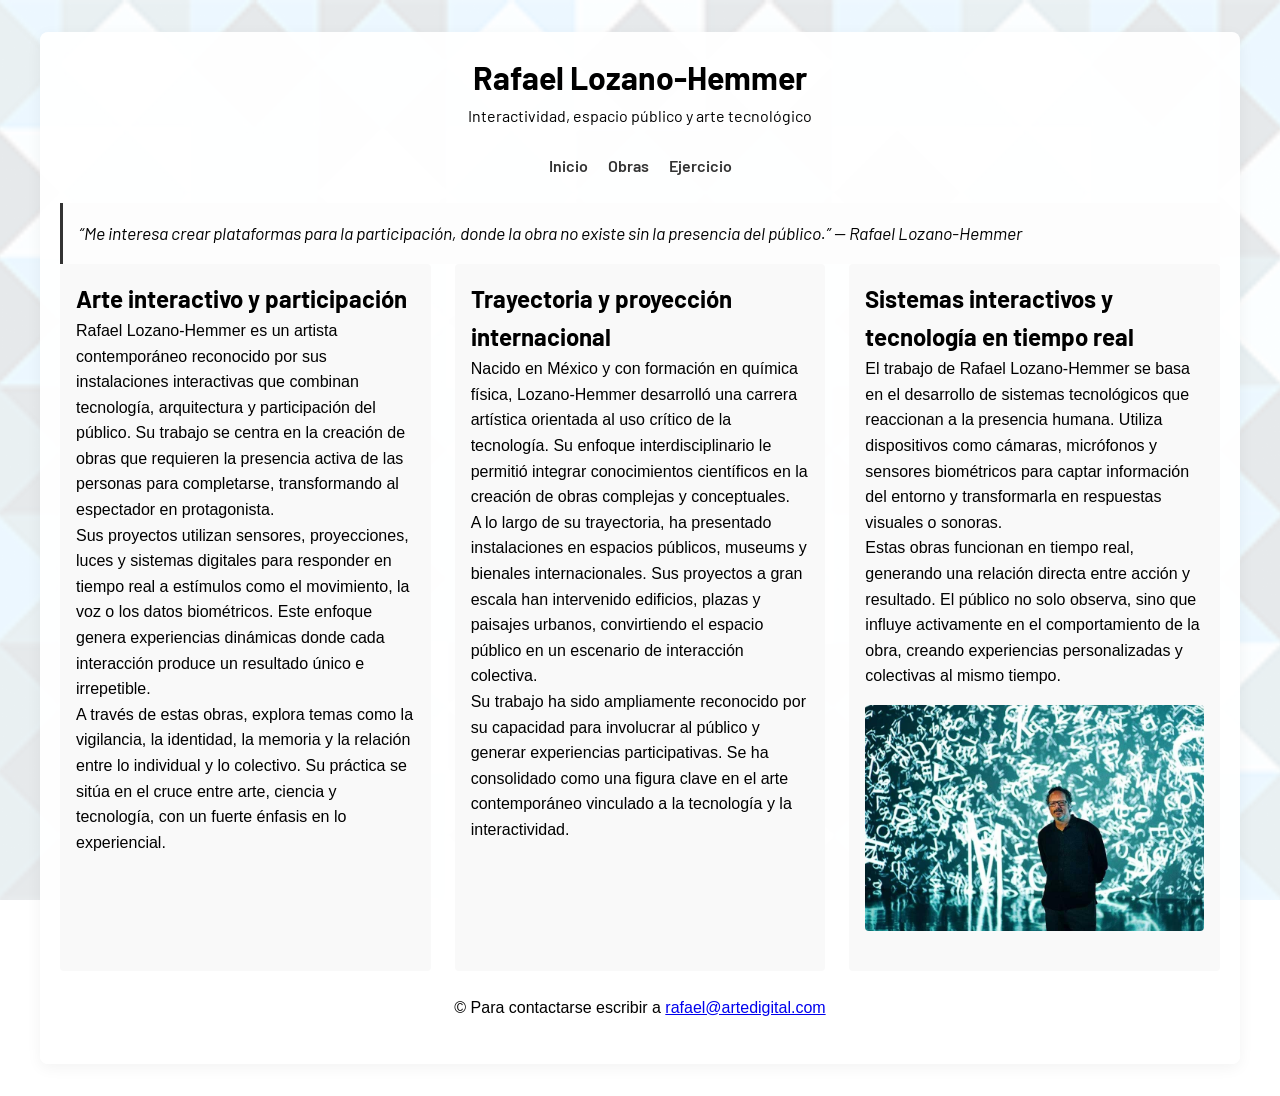
<file: index.html>
<!DOCTYPE html>
<html lang="es">
<head>
    <meta charset="UTF-8">
    <meta name="viewport" content="width=device-width, initial-scale=1.0">
    <title>Inicio - Rafael Lozano-Hemmer</title>
    <link rel="preconnect" href="https://fonts.googleapis.com">
    <link rel="preconnect" href="https://fonts.gstatic.com" crossorigin>
    <link href="https://fonts.googleapis.com/css2?family=Arvo:ital,wght@0,400;0,700;1,400;1,700&family=Barlow:ital,wght@0,100;0,200;0,300;0,400;0,500;0,600;0,700;0,800;0,900;1,100;1,200;1,300;1,400;1,500;1,600;1,700;1,800;1,900&display=swap" rel="stylesheet">
    <link rel="stylesheet" href="css/estilos.css">
</head>
<body>
    <div class="contenedor">
        <header>
            <h1>Rafael Lozano-Hemmer</h1>
            <p class="subtitulo">Interactividad, espacio público y arte tecnológico</p>
        </header>
        
        <nav>
            <ul>
                <li><a href="index.html">Inicio</a></li>
                <li><a href="obras.html">Obras</a></li>
                <li><a href="ejercicio.html">Ejercicio</a></li>
            </ul>
        </nav>
        
        <blockquote class="destacado">
            <p>“Me interesa crear plataformas para la participación, donde la obra no existe sin la presencia del público.” — Rafael Lozano-Hemmer</p>
        </blockquote>

        
        <main class="layout-3c">
            
            
            <section class="columna">
                <h2>Arte interactivo y participación</h2>
                <p>Rafael Lozano-Hemmer es un artista contemporáneo reconocido por sus instalaciones interactivas que combinan tecnología, arquitectura y participación del público. Su trabajo se centra en la creación de obras que requieren la presencia activa de las personas para completarse, transformando al espectador en protagonista.</p>
                <p>Sus proyectos utilizan sensores, proyecciones, luces y sistemas digitales para responder en tiempo real a estímulos como el movimiento, la voz o los datos biométricos. Este enfoque genera experiencias dinámicas donde cada interacción produce un resultado único e irrepetible.</p>
                <p>A través de estas obras, explora temas como la vigilancia, la identidad, la memoria y la relación entre lo individual y lo colectivo. Su práctica se sitúa en el cruce entre arte, ciencia y tecnología, con un fuerte énfasis en lo experiencial.</p>
            </section>

            
            <section class="columna">
                <h2>Trayectoria y proyección internacional</h2>
                <p>Nacido en México y con formación en química física, Lozano-Hemmer desarrolló una carrera artística orientada al uso crítico de la tecnología. Su enfoque interdisciplinario le permitió integrar conocimientos científicos en la creación de obras complejas y conceptuales.</p>
                <p>A lo largo de su trayectoria, ha presentado instalaciones en espacios públicos, museums y bienales internacionales. Sus proyectos a gran escala han intervenido edificios, plazas y paisajes urbanos, convirtiendo el espacio público en un escenario de interacción colectiva.</p>
                <p>Su trabajo ha sido ampliamente reconocido por su capacidad para involucrar al público y generar experiencias participativas. Se ha consolidado como una figura clave en el arte contemporáneo vinculado a la tecnología y la interactividad.</p>
            </section>

            
            <section class="columna">
                <h2>Sistemas interactivos y tecnología en tiempo real</h2>
                <p>El trabajo de Rafael Lozano-Hemmer se basa en el desarrollo de sistemas tecnológicos que reaccionan a la presencia humana. Utiliza dispositivos como cámaras, micrófonos y sensores biométricos para captar información del entorno y transformarla en respuestas visuales o sonoras.</p>
                <p>Estas obras funcionan en tiempo real, generando una relación directa entre acción y resultado. El público no solo observa, sino que influye activamente en el comportamiento de la obra, creando experiencias personalizadas y colectivas al mismo tiempo.</p>
                
                
                <div class="contenedor-foto">
                    <img src="img/lozano-hemmer.jpg" alt="Rafael Lozano-Hemmer">
                </div>
            </section>
            
        </main>

        <footer>
            <p>&copy; Para contactarse escribir a <a href="mailto:rafael@artedigital.com">rafael@artedigital.com</a></p>
        </footer>

    </div>
</body>
</html>
</file>
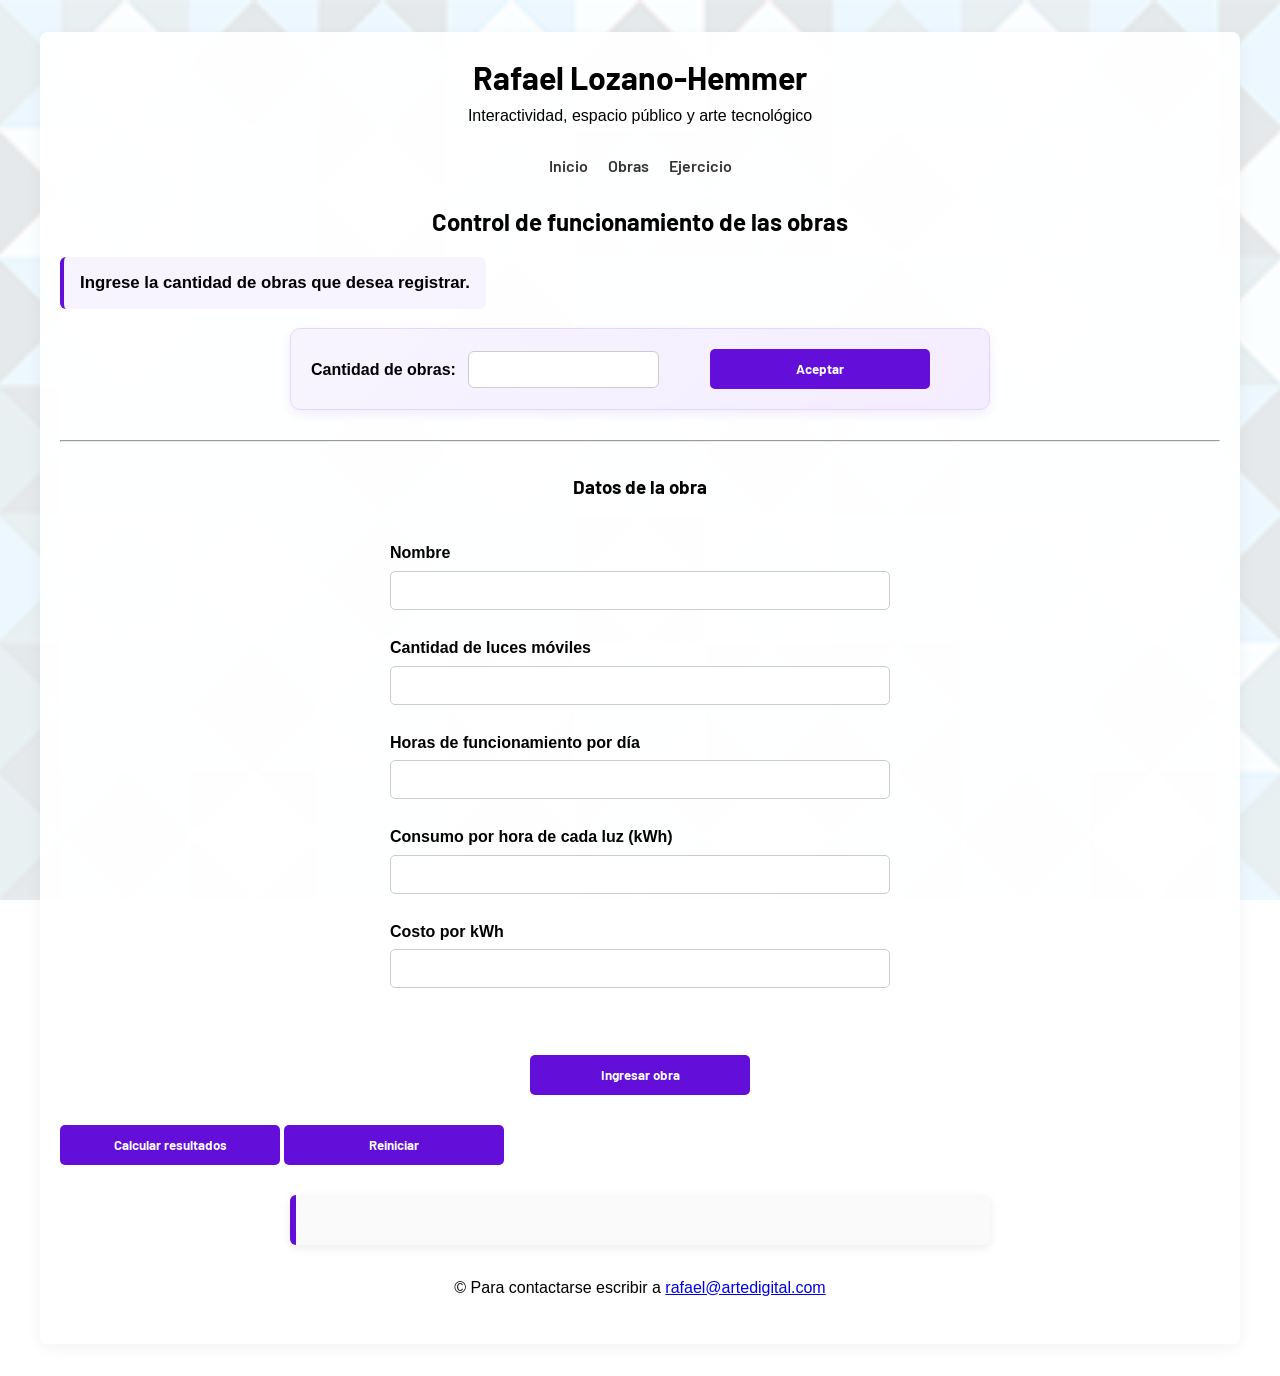
<file: ejercicio.html>
<!DOCTYPE html>
<html lang="es">
<head>
    <meta charset="UTF-8">
    <meta name="viewport" content="width=device-width, initial-scale=1.0">
    <title>Ejercicio  - Rafael Lozano-Hemmer</title>
    <link rel="preconnect" href="https://fonts.googleapis.com">
    <link rel="preconnect" href="https://fonts.gstatic.com" crossorigin>
    <link href="https://fonts.googleapis.com/css2?family=Arvo:ital,wght@0,400;0,700;1,400;1,700&family=Barlow:ital,wght@0,100;0,200;0,300;0,400;0,500;0,600;0,700;0,800;0,900;1,100;1,200;1,300;1,400;1,500;1,600;1,700;1,800;1,900&display=swap" rel="stylesheet">
    <link rel="stylesheet" href="css/estilos.css">
</head>
<body>
    <div class="contenedor-principal">
        <header>
            <h1>Rafael Lozano-Hemmer</h1>
            <p>Interactividad, espacio público y arte tecnológico</p>
        </header>
        
        <nav>
            <ul>
                <li><a href="index.html">Inicio</a></li>
                <li><a href="obras.html">Obras</a></li>
                <li><a href="ejercicio.html">Ejercicio</a></li>
            </ul>
        </nav>

        <main class="layout-ejercicio">

    <h2>Control de funcionamiento de las obras</h2>

    <p class="mensaje-instruccion">Ingrese la cantidad de obras que desea registrar.</p>


    <div class="panel-control">

        <label for="txtCantidadObras">Cantidad de obras:</label>

        <input type="number" id="txtCantidadObras" min="1">

        <button id="btnCantidad">Aceptar</button>

    </div>

    <hr>


    <div id="formularioObra">

        <h3 class="titulo-ej">Datos de la obra</h3>

        <label>Nombre</label>
        <input type="text" id="txtNombre">

        <label>Cantidad de luces móviles</label>
        <input type="number" id="txtLuces">

        <label>Horas de funcionamiento por día</label>
        <input type="number" id="txtHoras">

        <label>Consumo por hora de cada luz (kWh)</label>
        <input type="number" id="txtConsumo">

        <label>Costo por kWh</label>
        <input type="number" id="txtCosto">

        <br><br>

        <button id="btnIngresar">Ingresar obra</button>

    </div>

        <button id="btnCalcular">Calcular resultados</button>

        <button id="btnReiniciar">Reiniciar</button>


    <div id="resultado">

    </div>

</main>

        <footer>
            <p>&copy; Para contactarse escribir a <a href="mailto:rafael@artedigital.com">rafael@artedigital.com</a></p>
        </footer>
    </div>

    <script src="js/ejercicio.js"></script>
</body>
</html>
</file>
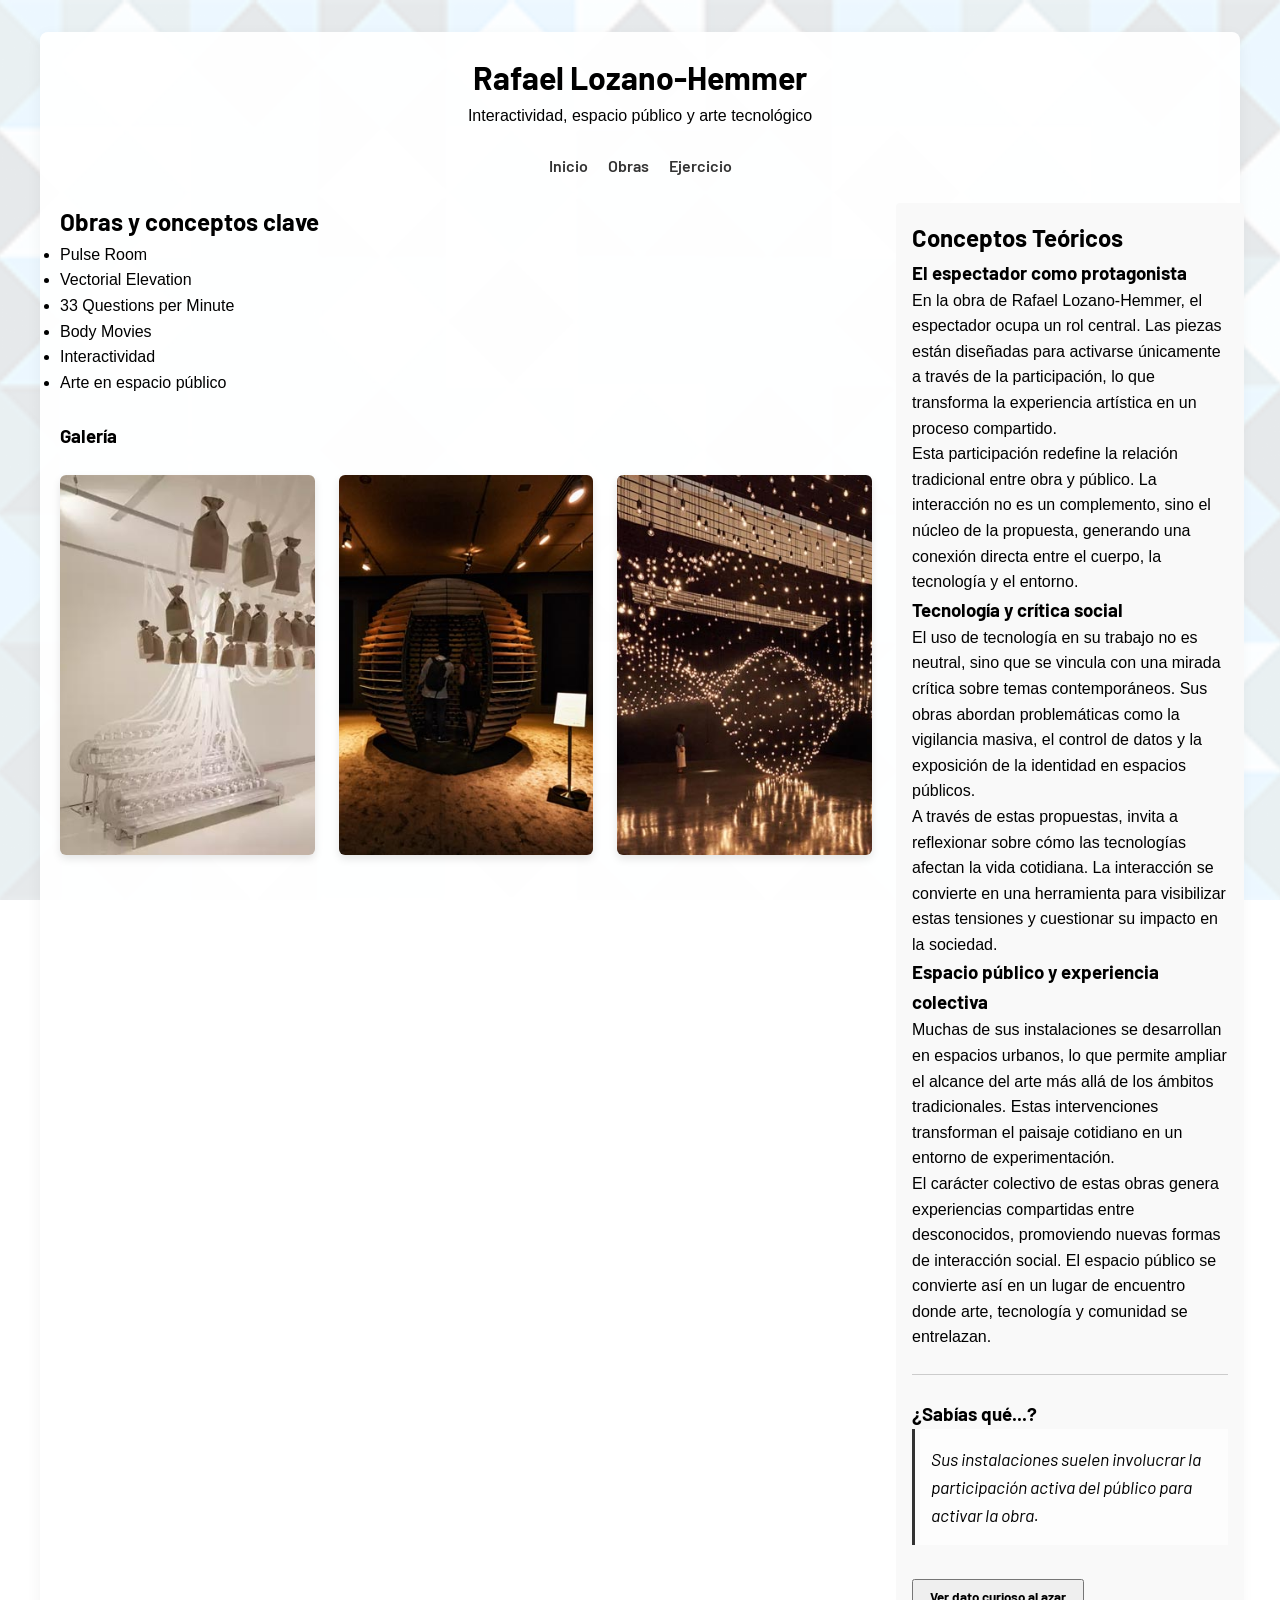
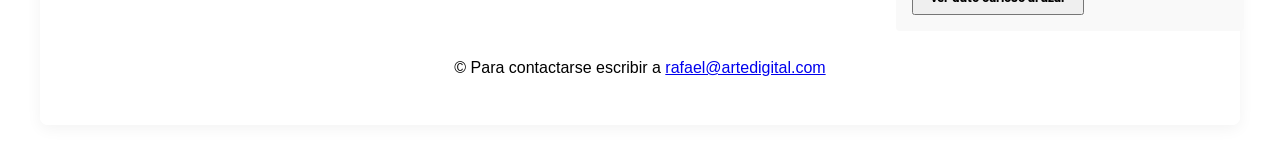
<file: obras.html>
<!DOCTYPE html>
<html lang="es">
<head>
    <meta charset="UTF-8">
    <meta name="viewport" content="width=device-width, initial-scale=1.0">
    <title>Obras y Galería - Rafael Lozano-Hemmer</title>
    <link rel="preconnect" href="https://fonts.googleapis.com">
    <link rel="preconnect" href="https://fonts.gstatic.com" crossorigin>
    <link href="https://fonts.googleapis.com/css2?family=Arvo:ital,wght@0,400;0,700;1,400;1,700&family=Barlow:ital,wght@0,100;0,200;0,300;0,400;0,500;0,600;0,700;0,800;0,900;1,100;1,200;1,300;1,400;1,500;1,600;1,700;1,800;1,900&display=swap" rel="stylesheet">
    <link rel="stylesheet" href="css/estilos.css">
</head>
<body>
    <div class="contenedor-principal">
        <header>
            <h1>Rafael Lozano-Hemmer</h1>
            <p>Interactividad, espacio público y arte tecnológico</p>
        </header>
        
        <nav>
            <ul>
                <li><a href="index.html">Inicio</a></li>
                <li><a href="obras.html">Obras</a></li>
                <li><a href="ejercicio.html">Ejercicio</a></li>
            </ul>
        </nav>

        <main class="layout-dos-columnas">
            
            <section class="col-principal">
                <h2>Obras y conceptos clave</h2>
                <ul>
                    <li>Pulse Room</li>
                    <li>Vectorial Elevation</li>
                    <li>33 Questions per Minute</li>
                    <li>Body Movies</li>
                    <li>Interactividad</li>
                    <li>Arte en espacio público</li>
                </ul>

                <br>
                <h3>Galería</h3>
                <div class="galeria-contenedor">
                    <img src="img/lozano-hemmer-1.jpg" alt="Instalación Pulse Room" class="foto-galeria">
                    <img src="img/lozano-hemmer-2.jpg" alt="Proyecto Vectorial Elevation" class="foto-galeria">
                    <img src="img/lozano-hemmer-3.jpg" alt="Obra 33 Questions per Minute" class="foto-galeria">
                </div>
            </section>

            <aside class="col-lateral">
                <h2>Conceptos Teóricos</h2>
                
                <h3>El espectador como protagonista</h3>
                <p>En la obra de Rafael Lozano-Hemmer, el espectador ocupa un rol central. Las piezas están diseñadas para activarse únicamente a través de la participación, lo que transforma la experiencia artística en un proceso compartido.</p>
                <p>Esta participación redefine la relación tradicional entre obra y público. La interacción no es un complemento, sino el núcleo de la propuesta, generando una conexión directa entre el cuerpo, la tecnología y el entorno.</p>

                <h3>Tecnología y crítica social</h3>
                <p>El uso de tecnología en su trabajo no es neutral, sino que se vincula con una mirada crítica sobre temas contemporáneos. Sus obras abordan problemáticas como la vigilancia masiva, el control de datos y la exposición de la identidad en espacios públicos.</p>
                <p>A través de estas propuestas, invita a reflexionar sobre cómo las tecnologías afectan la vida cotidiana. La interacción se convierte en una herramienta para visibilizar estas tensiones y cuestionar su impacto en la sociedad.</p>

                <h3>Espacio público y experiencia colectiva</h3>
                <p>Muchas de sus instalaciones se desarrollan en espacios urbanos, lo que permite ampliar el alcance del arte más allá de los ámbitos tradicionales. Estas intervenciones transforman el paisaje cotidiano en un entorno de experimentación.</p>
                <p>El carácter colectivo de estas obras genera experiencias compartidas entre desconocidos, promoviendo nuevas formas de interacción social. El espacio público se convierte así en un lugar de encuentro donde arte, tecnología y comunidad se entrelazan.</p>
                
                <hr style="margin: 1.5rem 0; border: 0; border-top: 1px solid #ccc;">

                <section class="curiosidades">
                    <h3>¿Sabías qué...?</h3>
                    
                    <p id="textoDatoCurioso" class="destacado">Hacé clic abajo para descubrir un dato sobre el artista.</p>
                    <br>
                    <button id="btnDatoCurioso">Ver dato curioso al azar</button>
                </section>
            </aside>
            
        </main>

        <footer>
            <p>&copy; Para contactarse escribir a <a href="mailto:rafael@artedigital.com">rafael@artedigital.com</a></p>
        </footer>
    </div>

    <script src="js/curiosiodades.js"></script>
</body>
</html>
</file>
<file: css/estilos.css>
* {
    margin: 0;
    padding: 0;
    box-sizing: border-box;
}

body {
    font-family: Arial, Helvetica, sans-serif;
    line-height: 1.6;
    background-color: #ffffff;
    position: relative;
    padding: 2rem;
    display: flex;
    justify-content: center;
    align-items: flex-start;
    min-height: 100vh;
}

body::before {
    content: "";
    position: fixed;
    inset: 0;
    background-image: url('../img/fondo.png');
    background-repeat: repeat;
    background-position: center;
    background-size: contain;
    opacity: 0.1;
    pointer-events: none;
    z-index: -1;
}

h1, h2, h3, nav ul li a, .destacado, .subtitulo, blockquote {
    font-family: 'Barlow', sans-serif;
}

.contenedor, .contenedor-principal {
    max-width: 1200px;
    width: 100%;
    margin: 0 auto;
    padding: 20px;
    background: rgba(255, 255, 255, 0.95);
    box-shadow: 0 4px 15px rgba(0,0,0,0.05);
    border-radius: 8px;
}

header, nav, main, footer {
    margin-bottom: 1.5rem;
}

header {
    text-align: center;
}

footer {
    display: flex;
    justify-content: center;
    text-align: center;
}

nav {
    display: flex;
    justify-content: center;
}

nav ul {
    list-style: none;
    padding: 0;
    display: flex;
    gap: 20px;
    justify-content: center;
    align-items: center;
}

nav ul li {
    display: inline-block;
}

nav ul li a {
    text-decoration: none;
    color: #333;
    font-weight: 600;
}

nav ul li a:hover {
    color: #630FD9;
}

.destacado {
    font-style: italic;
    font-size: 1.1rem;
    padding: 1rem;
    border-left: 3px solid #333;
    background: #fdfdfd;
}

/* Estilos para index.html */
.layout-3c {
    display: flex;
    gap: 1.5rem;
}

.layout-3c .columna {
    flex: 1;
    padding: 1rem;
    background: #f9f9f9;
    border-radius: 4px;
}

.layout-dos-columnas {
    display: flex;
    gap: 1.5rem;
}

.col-principal {
    flex: 0 0 70%;
}

.col-lateral {
    flex: 0 0 30%;
    background: #f9f9f9;
    padding: 1rem;
    border-radius: 4px;
}

.contenedor-foto {
    margin: 1rem 0 1.5rem;
}

.contenedor-foto img {
    width: 100%;
    height: auto;
    display: block;
    border-radius: 4px;
}

button {
    padding: 0.5rem 1rem;
    cursor: pointer;
    font-family: 'Barlow', sans-serif;
    font-weight: bold;
    margin-top: 0.5rem;
}

/* Estilos para obras.html (galería) */

.galeria-contenedor {
    display: flex;
    flex-wrap: wrap;
    gap: 1.5rem;
    margin-top: 1.5rem;
}

.foto-galeria {
    flex: 1 1 calc(33.33% - 1.5rem);
    min-width: 180px;
    height: 380px;
    object-fit: cover;
    border-radius: 6px;
    box-shadow: 0 4px 8px rgba(0, 0, 0, 0.1);
    transition: transform 0.3s ease, box-shadow 0.3s ease;
}

.foto-galeria:hover {
    transform: scale(1.05);
    box-shadow: 0 8px 16px rgba(99, 15, 217, 0.2);
    cursor: pointer;
}

/* Estilos para ejercicio.html */
#formularioObra {
    display: flex;
    flex-direction: column;
    width: 500px;
    margin: 30px auto;
}

.mensaje-instruccion {
    text-align: center;
    font-size: 1.05rem;
    font-weight: 600;
    color: black;
    margin: 0 auto 1.2rem;
    padding: 0.8rem 1rem;
    background: #f7f3ff;
    border-left: 4px solid #630FD9;
    border-radius: 6px;
    display: inline-block;
}

.panel-control {
    display: flex;
    flex-wrap: wrap;
    align-items: center;
    justify-content: center;
    gap: 12px;
    width: min(700px, 100%);
    margin: 0 auto 30px;
    padding: 20px;
    background: linear-gradient(135deg, #f8f4ff, #f3edff);
    border: 1px solid #e3d7ff;
    border-radius: 10px;
    box-shadow: 0 4px 12px rgba(99, 15, 217, 0.08);
}

.panel-control label {
    font-weight: 700;
    color: black;
}

.panel-control input {
    min-width: 150px;
    padding: 10px;
    border: 1px solid #ccc;
    border-radius: 6px;
}

.panel-control button {
    margin: 0;
}

#formularioObra label {
    margin-top: 10px;
    font-weight: bold;
}

#formularioObra input {
    width: 100%;
    padding: 10px;
    border: 1px solid #ccc;
    border-radius: 5px;
    margin-top: 5px;
    margin-bottom: 15px;
    font-size: 15px;
}

#btnIngresar,
#btnCalcular,
#btnReiniciar,
#btnCantidad {
    width: 220px;
    margin: auto;
    background: #630FD9;
    color: white;
    border: none;
    border-radius: 5px;
    padding: 12px;
    font-weight: bold;
    transition: .3s;
}

#btnIngresar:hover {
    background: #4e09aa;
}

button:disabled {
    background: #bdbdbd;
    cursor: not-allowed;
}

#resultado {
    width: 700px;
    margin: 30px auto;
    background: #fafafa;
    border-left: 6px solid #630FD9;
    border-radius: 6px;
    padding: 25px;
    box-shadow: 0 3px 10px rgba(0,0,0,.08);
}

#resultado p {
    margin: 12px 0;
}

.layout-ejercicio h2 {
    text-align: center;
    margin-bottom: 15px;
}

.layout-ejercicio h3 {
    padding-bottom: 8px;
    margin-bottom: 20px;
}

.titulo-ej {
    text-align: center;
}
</file>
